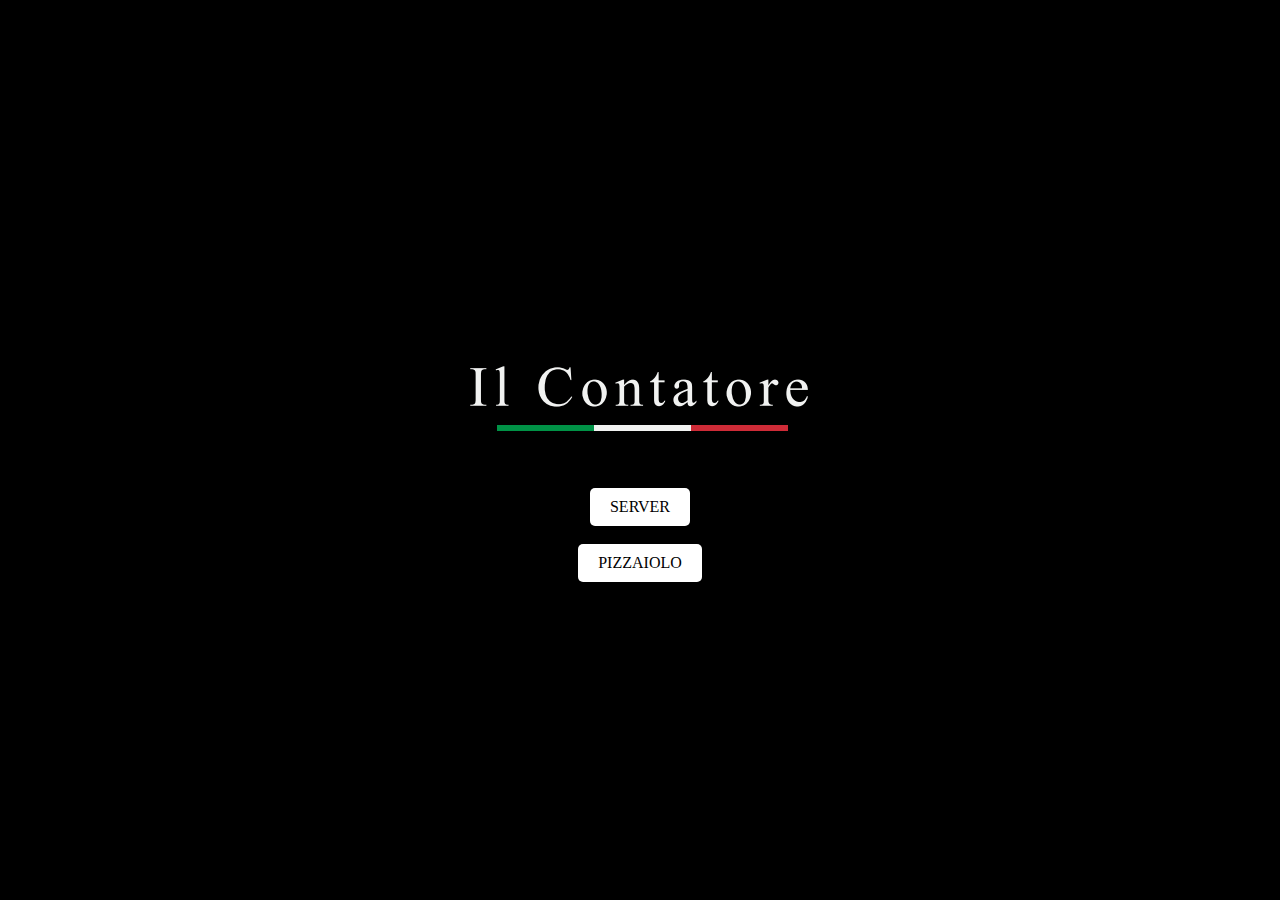
<file: ui/index.html>
<!DOCTYPE html>
<html lang="en">
<head>
  <meta charset="UTF-8">
  <meta name="viewport" content="width=device-width, initial-scale=1.0">
  <title>Il contatore</title>
</head>
<body>
     <header>
  <nav>
    <div>
          <img src="img/logo.png" class="logo" alt="logo"/>
    </div>      
  </nav>
  </header>
    <a href="http://localhost:5500/ui/server/form_server.html">SERVER</a>
  <br>
  <a href="http://localhost:5500/ui/pizzaiolo/pizzaiolo.html">PIZZAIOLO</a>

</body>
</html>
<style>
    *{
    font-family: 'Times New Roman', Times, serif;
    /* background-color: black; */
}
body{
    margin: 0;
    background-color: black;
    display: flex;
      flex-direction: column;
      align-items: center;
      justify-content: center;
      height: 100vh;
      margin: 0;
}
nav {
    display: flex;
    justify-content: center;
    align-items: center;
}
a {
      color: black;
      text-decoration: none;
      background-color: white; /* Adding a background color for better visibility */
      padding: 10px 20px;
      border-radius: 5px;
    }
</style>
</file>
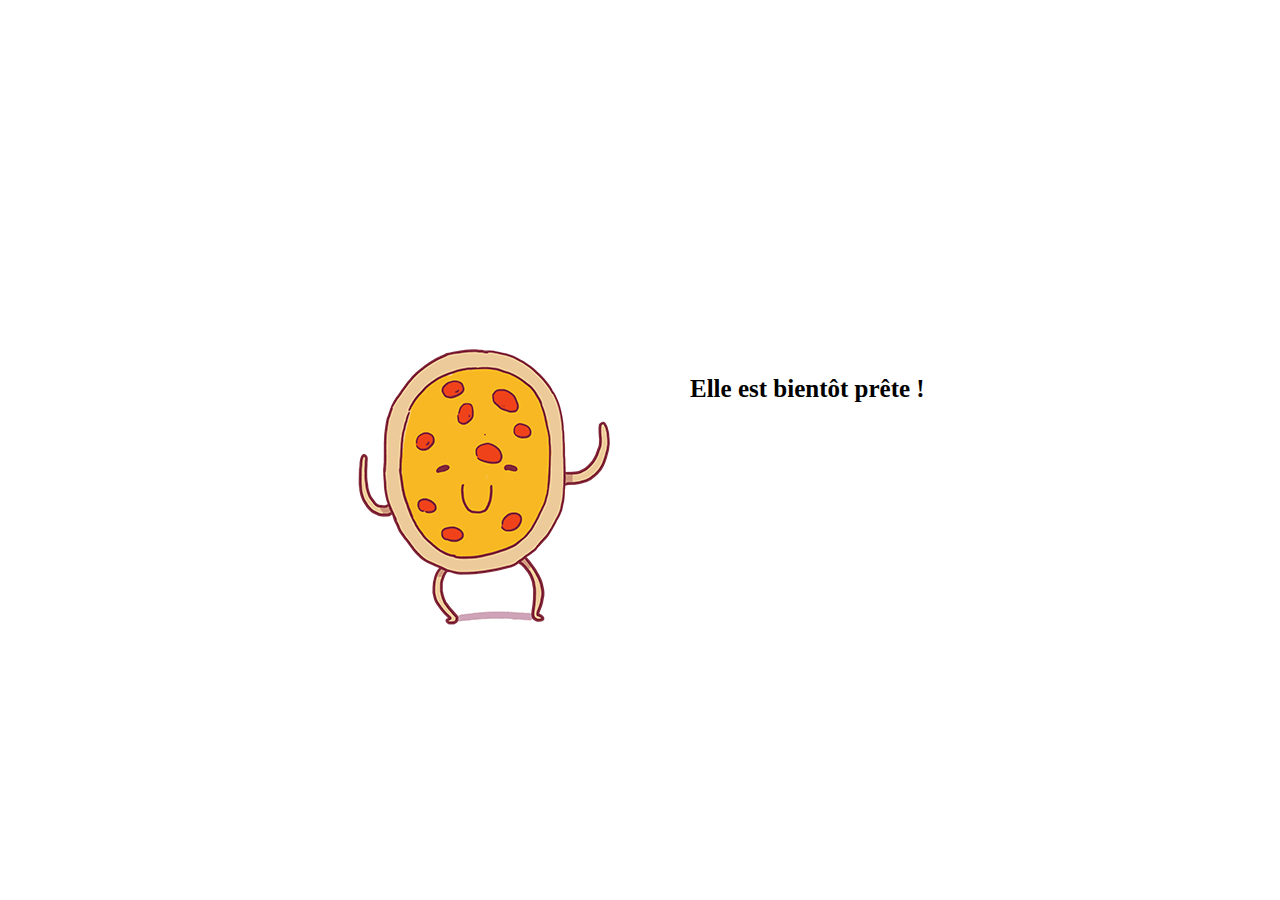
<file: ui/animation.html>
<!DOCTYPE html>
<html lang="en">
<head>
  <meta charset="UTF-8">
  <meta name="viewport" content="width=device-width, initial-scale=1.0">
  <link rel="stylesheet" href="animation.css">
  <title>Animation client</title>
</head>

<body>

<div class="countdown-container">
  <div id="countdown" class="countdown"></div>
</div>

<img src="./img/pizza-53.gif" alt="GIF animé">

<div class="pizza-container">
    <div class="pizza">
        <p><b>Elle est bientôt prête !</p>
    </div>
    <div class="progress-bar" style="animation: bakePizza 600s linear"></div>
</div>



</body>
</html>
</file>
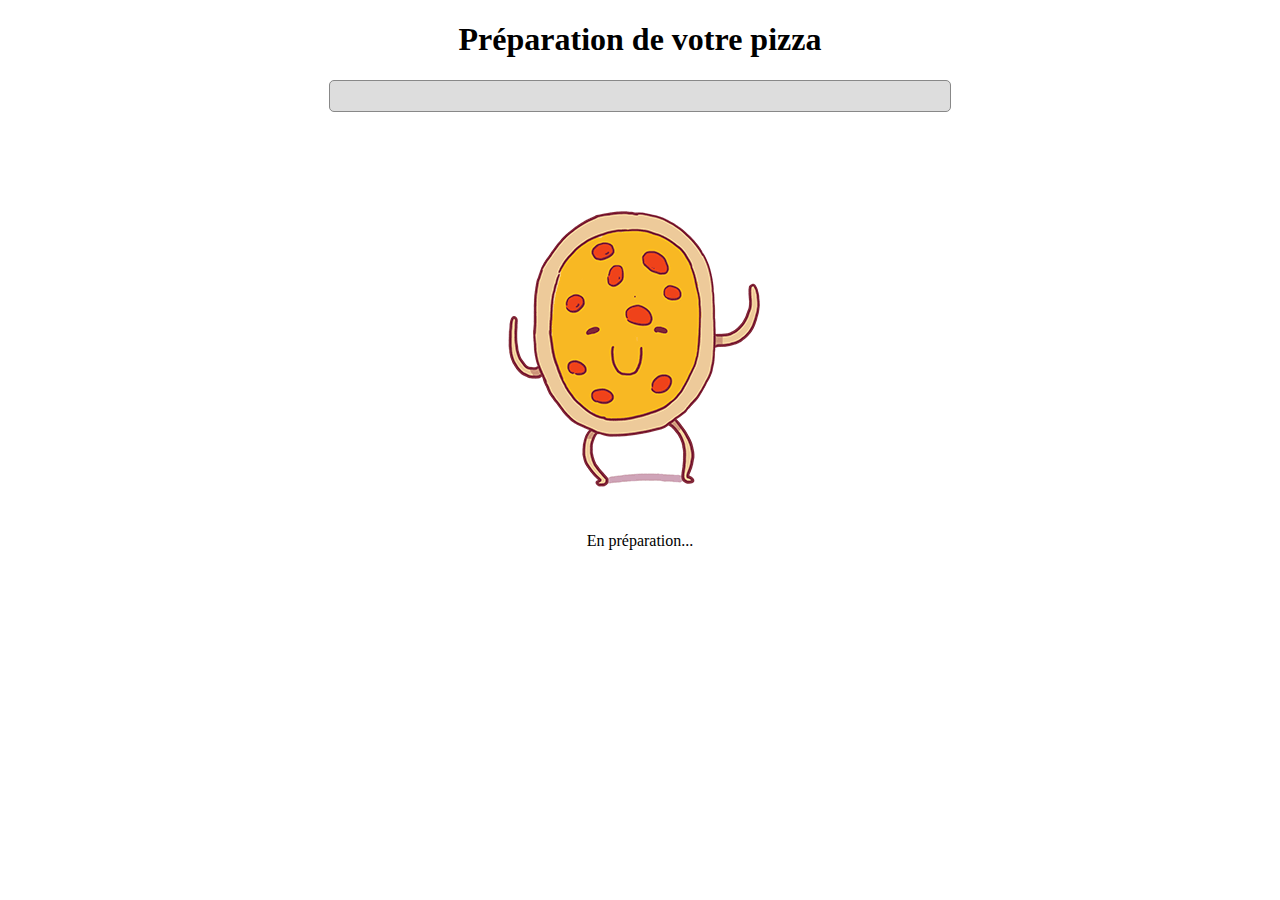
<file: ui/client/animation.html>
<!DOCTYPE html>
<html lang="en">
<head>
  <meta charset="UTF-8">
  <meta name="viewport" content="width=device-width, initial-scale=1.0">
  <link rel="stylesheet" href="../client/animation.css">
  <script src="animation.js"></script>

  <title>Animation client</title>
</head>

<body>
  <h1>Préparation de votre pizza</h1>
  <div class="progress-container">
      <div id="progressBar"></div>
  </div>
  <img src="../img/pizza-53.gif" alt="GIF animé">

  <p id="progressText">En préparation...</p>

  <script src="../client/animation.js"></script>
</body>
</html>

</body>
</html>

<!--<progress id="progressBar" max="100"></progress>
</file>
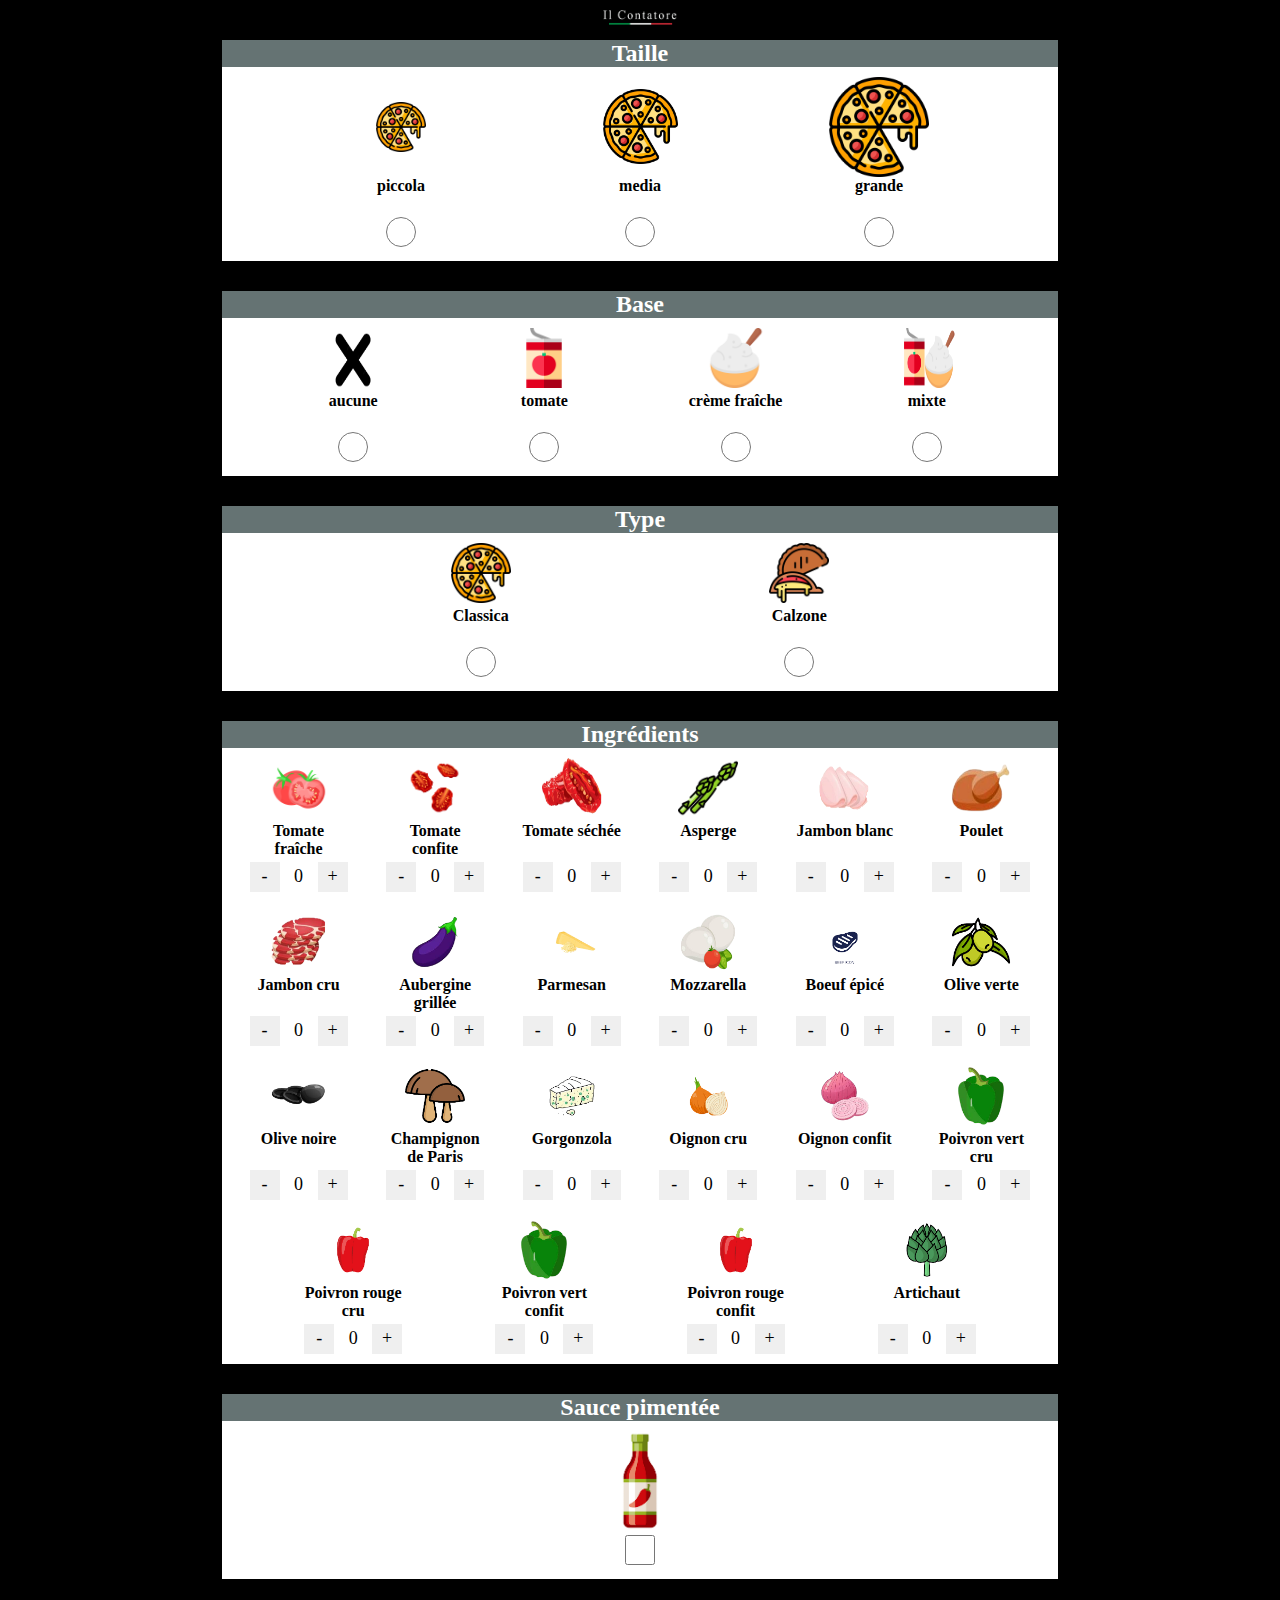
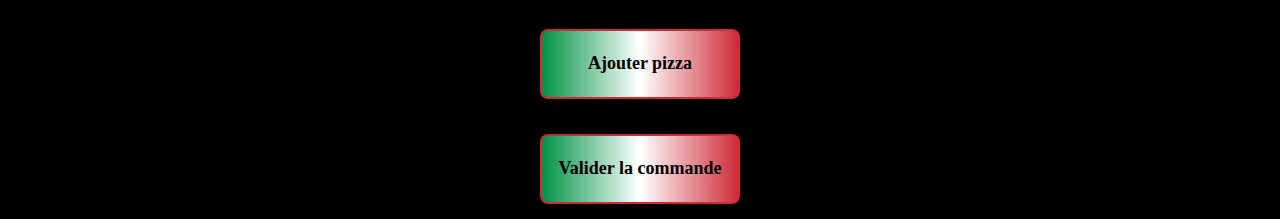
<file: ui/server/form_server.html>
<!DOCTYPE html>
<html lang="en">
<head>
    <meta charset="UTF-8">
    <meta name="viewport" content="width=device-width, initial-scale=1.0">
    <title>serveur</title>
    <link rel="stylesheet" href="styles-server.css">
    <!-- <link href="https://cdn.jsdelivr.net/npm/bootstrap@5.3.2/dist/css/bootstrap.min.css" rel="stylesheet" integrity="sha384-T3c6CoIi6uLrA9TneNEoa7RxnatzjcDSCmG1MXxSR1GAsXEV/Dwwykc2MPK8M2HN" crossorigin="anonymous"> -->
    <script src="https://cdn.jsdelivr.net/npm/bootstrap@5.3.2/dist/js/bootstrap.bundle.min.js" integrity="sha384-C6RzsynM9kWDrMNeT87bh95OGNyZPhcTNXj1NW7RuBCsyN/o0jlpcV8Qyq46cDfL" crossorigin="anonymous" defer></script>
    <script src="max-ingredients.js" defer></script>
    <script src="server.js" defer></script>
    <script src="formulaire.js" defer></script>
    <!-- Add this script tag to include the qrcode.js library -->

</head>
<body>
    <header>
        <nav>
          <div>
            <img src="../img/logo.png" class="logo" alt="logo" width="100"/>
          </div>      
        </nav>
    </header>
    <div class="qrcode">
        <img src="../img/qrcode.png" alt="qr-code">
    </div>
  
    <form id="pizzaForm">
        <div class="container"> <!-- choose size of your pizza -->
            <h2>Taille</h2>
            <div class="row">
                <div class="col">
                    <div class="pizza">
                        <img src="../img/pizza.png" width="50" height="50">
                    </div>
                    <label for="piccola" class="descript" >piccola</label>
                    <input type="radio" name="size" id="piccola" value="piccola" data-price="9.20" required>
                </div>
                <div class="col">
                    <div class="pizza">
                        <img src="../img/pizza.png" width="75" height="75">
                    </div>
                    <label for="media" class="descript">media</label>
                    <input type="radio" name="size" id="media" value="media" data-price="11.20" required>
                </div>
                <div class="col">
                    <div class="pizza">
                        <img src="../img/pizza.png" width="100" height="100">
                    </div>
                    <label for="grande" class="descript">grande</label>
                    <input type="radio" name="size" id="grande" value="grande" data-price="13.20" required>
                </div>
            </div>
        </div>
        <div class="container"> <!-- choose ur base -->
            <h2>Base</h2>
            <div class="row">
                <div class="col">
                    <img class="base" src="../img/croix-removebg-preview.png" alt="">
                    <label for="aucune" class="descript">aucune</label>
                    <input required type="radio" name="base" id="aucune" value="aucune" data-price="0.00">
                </div>
                <div class="col">
                    <img class="base" src="../img/sauce-tomate.png" alt="">
                    <label for="tomate" class="descript">tomate</label>
                    <input required type="radio" name="base" id="tomate" value="tomate" data-price="0.80">
                </div>
                <div class="col">
                    <img class="base" src="../img/creme-fraiche.png" alt="">
                    <label for="crèmefraiche" class="descript">crème fraîche</label>
                    <input required type="radio" name="base" id="crèmefraiche" value="crème fraiche" data-price="0.80">
                </div>
                <div class="col">
                    <img class="base" src="../img/mixte.png" alt="">
                    <label for="mixte" class="descript">mixte</label>
                    <input required type="radio" name="base" id="mixte" value="mixte" data-price="0.80">
                </div>
            </div>
        </div>

        <div class="container"> <!-- choose ur type -->
            <h2>Type</h2>
            <div class="row">
                <div class="col">
                    <img class="type" src="../img/pizza.png" alt="">
                    <label for="classica" class="descript">Classica</label>
                    <input required type="radio" value="classica" name="type" id="classica">
                </div>
                <div class="col">
                    <img class="type" src="../img/calzone.png" alt="">
                    <label for="calzone" class="descript">Calzone</label>
                    <input required type="radio" value="calzone" name="type" id="calzone">
                </div>
            </div>
        </div>
        <div class="container">
            <h2>Ingrédients</h2>
            <div class="row">
                <div class="col">
                    <img class="ingrédient" src="../img/tomate.png" alt="">
                    <label for="tomate fraiche" class="descript">Tomate fraîche</label>
                    <!-- <input class="quantity" type="text" name="ingredients" value="" id="tomate fraiche"> -->
                    <input class="moins" type="button" value="-" />
                    <input id ="tomate fraiche" class="quantity" type="text" value="0" name="ingredients" data-price="0.80"/>
                    <input class="plus" type="button" value="+" />
                </div>
                <div class="col">
                    <img class="ingrédient" src="../img/tomate_confite-removebg-preview.png" alt="">
                    <label for="tomate confite" class="descript">Tomate confite</label>
                    <input class="moins" type="button" value="-" />
                    <input class="quantity" type="text" name="ingredients"  value="0" id="tomate confite" data-price="0.80">
                    <input class="plus" type="button" value="+" />
                </div>
                <div class="col">
                    <img class="ingrédient" src="../img/tomate_séchée-removebg-preview.png" alt="">
                    <label for="tomate séchée" class="descript">Tomate séchée</label>
                    <input class="moins" type="button" value="-" />
                    <input class="quantity" type="text" name="ingredients"  value="0" id="tomate séchée" data-price="0.80">
                    <input class="plus" type="button" value="+" />
                </div>
                <div class="col">
                    <img class="ingrédient" src="../img/asperges.png" alt="">
                    <label for="asperge" class="descript">Asperge</label>
                    <input class="moins" type="button" value="-" />
                    <input class="quantity" type="text" name="ingredients"   value="0" id="asperge" data-price="0.80">
                    <input class="plus" type="button" value="+" />
                </div>
                <div class="col">
                    <img class="ingrédient" src="../img/jambonBlanc.png" alt="">
                    <label for="Jambon blanc" class="descript">Jambon blanc</label>
                    <input class="moins" type="button" value="-" />
                    <input class="quantity" type="text" name="ingredients"   value="0" id="Jambon blanc" data-price="0.80">
                    <input class="plus" type="button" value="+" />
                </div>
                <div class="col">
                    <img class="ingrédient" src="../img/poulet-removebg-preview.png" alt="">
                    <label for="Poulet" class="descript">Poulet</label>
                    <input class="moins" type="button" value="-" />
                    <input class="quantity" type="text" name="ingredients"   value="0" id="Poulet" data-price="0.80">
                    <input class="plus" type="button" value="+" />
                </div>
                <div class="col">
                    <img class="ingrédient" src="../img/jambonCru.png" alt="">
                    <label for="Jambon cru" class="descript">Jambon cru</label>
                    <input class="moins" type="button" value="-" />
                    <input class="quantity" type="text" name="ingredients"   value="0" id="Jambon cru" data-price="0.80">
                    <input class="plus" type="button" value="+" />
                </div>
                <div class="col">
                    <img class="ingrédient" src="../img/aubergine.png" alt="">
                    <label for="Aubergine grillée" class="descript">Aubergine grillée</label>
                    <input class="moins" type="button" value="-" />
                    <input class="quantity" type="text" min="0" max="2"name="ingredients"   value="0" id="Aubergine grillée" data-price="0.80">
                    <input class="plus" type="button" value="+" />
                </div>
                <div class="col">
                    <img class="ingrédient" src="../img/parmesan-removebg-preview.png" alt="">
                    <label for="Parmesan" class="descript">Parmesan</label>
                    <input class="moins" type="button" value="-" />
                    <input class="quantity" type="text" name="ingredients"   value="0" id="Parmesan" data-price="0.80">
                    <input class="plus" type="button" value="+" />
                </div>
                <div class="col">
                    <img class="ingrédient" src="../img/moza-removebg-preview.png" alt="">
                    <label for="Mozzarella" class="descript">Mozzarella</label>
                    <input class="moins" type="button" value="-" />
                    <input class="quantity" type="text" name="ingredients"   value="0" id="Mozzarella" data-price="0.80">
                    <input class="plus" type="button" value="+" />
                </div>
                <div class="col">
                    <img class="ingrédient" src="../img/boeuf-removebg-preview.png" alt="">
                    <label for="Boeuf épicé" class="descript">Boeuf épicé</label>
                    <input class="moins" type="button" value="-" />
                    <input class="quantity" type="text" name="ingredients"  value="0" id="Boeuf épicé" data-price="0.80">
                    <input class="plus" type="button" value="+" />
                </div>
                <div class="col">
                    <img class="ingrédient" src="../img/olive_verte-removebg-preview.png" alt="">
                    <label for="Olive verte" class="descript">Olive verte</label>
                    <input class="moins" type="button" value="-" />
                    <input class="quantity" type="text" name="ingredients"   value="0" id="Olive verte" data-price="0.80">
                    <input class="plus" type="button" value="+" />
                </div>
                <div class="col">
                    <img class="ingrédient" src="../img/olive_noire-removebg-preview.png" alt="">
                    <label for="Olive noire" class="descript">Olive noire</label>
                    <input class="moins" type="button" value="-" />
                    <input class="quantity" type="text" name="ingredients"  value="0" id="Olive noire" data-price="0.80">
                    <input class="plus" type="button" value="+" />
                </div>
                <div class="col">
                    <img class="ingrédient" src="../img/champi-removebg-preview.png" alt="">
                    <label for="Champignon de Paris" class="descript">Champignon de Paris</label>
                    <input class="moins" type="button" value="-" />
                    <input class="quantity" type="text" name="ingredients"   value="0" id="Champignon de Paris" data-price="0.80">
                    <input class="plus" type="button" value="+" />
                </div>
                <div class="col">
                    <img class="ingrédient" src="../img/gorgonzola-removebg-preview.png" alt="">
                    <label for="Gorgonzola" class="descript">Gorgonzola</label>
                    <input class="moins" type="button" value="-" />
                    <input class="quantity" type="text" name="ingredients"   value="0" id="Gorgonzola" data-price="0.80">
                    <input class="plus" type="button" value="+" />
                </div>
                <div class="col">
                    <img class="ingrédient" src="../img/oignonCru-removebg-preview.png" alt="">
                    <label for="Oignon cru" class="descript">Oignon cru</label>
                    <input class="moins" type="button" value="-" />
                    <input class="quantity" type="text" name="ingredients"  value="0" id="Oignon cru" data-price="0.80">
                    <input class="plus" type="button" value="+" />
                </div>
                <div class="col">
                    <img class="ingrédient" src="../img/oignon_confit-removebg-preview.png" alt="">
                    <label for="Oignon confit" class="descript">Oignon confit</label>
                    <input class="moins" type="button" value="-" />
                    <input class="quantity" type="text" name="ingredients"   value="0" id="Oignon confit" data-price="0.80">
                    <input class="plus" type="button" value="+" />
                </div>
                <div class="col">
                    <img class="ingrédient" src="../img/poivronVert-removebg-preview.png" alt="">
                    <label for="Poivron vert cru" class="descript">Poivron vert cru</label>
                    <input class="moins" type="button" value="-" />
                    <input class="quantity" type="text" name="ingredients"   value="0" id="Poivron vert cru" data-price="0.80">
                    <input class="plus" type="button" value="+" />
                </div>
                <div class="col">
                    <img class="ingrédient" src="../img/poivronRouge-removebg-preview.png" alt="">
                    <label for="Poivron rouge cru" class="descript">Poivron rouge cru</label>
                    <input class="moins" type="button" value="-" />
                    <input class="quantity" type="text" name="ingredients"   value="0" id="Poivron rouge cru" data-price="0.80">
                    <input class="plus" type="button" value="+" />
                </div>
                <div class="col">
                    <img class="ingrédient" src="../img/poivronVert-removebg-preview.png" alt="">
                    <label for="Poivron vert confit" class="descript">Poivron vert confit</label>
                    <input class="moins" type="button" value="-" />
                    <input class="quantity" type="text" name="ingredients"   value="0" id="Poivron vert confit" data-price="0.80">
                    <input class="plus" type="button" value="+" />
                </div>
                <div class="col">
                    <img class="ingrédient" src="../img/poivronRouge-removebg-preview.png" alt="">
                    <label for="Poivron rouge confit" class="descript">Poivron rouge confit</label>
                    <input class="moins" type="button" value="-" />
                    <input class="quantity" type="text" name="ingredients"   value="0" id="Poivron rouge confit" data-price="0.80">
                    <input class="plus" type="button" value="+" />
                </div>
                <div class="col">
                    <img class="ingrédient" src="../img/artichaut-removebg-preview.png" alt="">
                    <label for="Artichaut" class="descript">Artichaut</label>
                    <input class="moins" type="button" value="-" />
                    <input class="quantity" type="text" name="ingredients"  value="0" id="Artichaut" data-price="0.80">
                    <input class="plus" type="button" value="+" />
                </div>
            </div>
        </div>
        <div class="container">
            <h2>Sauce pimentée</h2>
            <div class="row">
                <div class="col">
                    <img src="../img/spicySauce.png" height="100" width="100">
                    <input class="quantity" type="checkbox" name="oil" id="saucePimentee">
                </div>
            </div>
        </div>
        <div class="button btn-validate">
            <input id="newPizza" type="button" value="Ajouter pizza">
        </div>
    </form>
    <div class="order-cards">

    </div>
    <input id="submit"   type="button" value="Valider la commande" >
</body>
</html>
</file>
<file: ui/animation.css>
body {
    display: flex;
    align-items: center;
    justify-content: center;
    height: 100vh;
    margin: 0;
    background-color: white;
    font-family: 'Times New Roman', Times, serif;
  }

  .pizza-container {
    position: relative;
    width: 300px;
    height: 200px;
  }

  .pizza {
    width: 300px;
    height: 100px;
    background-color:white;
    border-radius: 10px;
  }

  .pizza p {
    font-size: 25px;
  }

  .progress-bar {
    bottom: 0;
    left: 0;
    height: 20px;
    width: 0;
    background-color: green;
    border-radius: 10px;
    transition: width 500s linear;
  }
  
  @keyframes bakePizza {
    0% {
      width: 0;
    }
    50% {
      width: 50%;
    }
    100% {
      width: 100%;
    }
  }

  @media only screen and (max-width: 600px) and (orientation: landscape) {
    
    body {
      font-size: 14px;
      display: flex;
      flex-direction: column;
      align-items: center;
    }

    .progress-bar {
      height: 10px;
      display: flex;
      justify-content: center;
    }

    img{
      width: 1rem;
      height: 1rem;
      }

      .pizza-container {
        width: 100%;
      }
    
      p{
        font-size: 15px;
      }
  }
</file>
<file: ui/client/animation.css>
body {
  font-family: 'Times New Roman', Times, serif;
  text-align: center;
  margin: 20px;
}

h1 {
  color:black;
}

.progress-container {
  width: 50%;
  margin: auto;
  background-color: #ddd;
  border: 1px solid #888;
  height: 30px;
  border-radius: 5px;
  overflow: hidden;
  margin-top: 20px;
}

#progressBar {
  height: 100%;
  width: 0;
  background-color: green;
  text-align: center;
  line-height: 30px;
  color: white;
  font-weight: bold;
}
</file>
<file: ui/server/styles-server.css>
*{
    font-family: 'Times New Roman', Times, serif;
    /* background-color: black; */
}
body{
    margin: 0;
    background-color: black;
}
nav {
    display: flex;
    justify-content: center;
    align-items: center;
}
.container{
    width: 70%;
    margin: 0;
    margin: auto;
}
h2{
    text-align: center;
    color: white;
    margin: 30px 0 0;
    background-color: rgba(189, 215, 216, 0.534);
    margin: 0 30px 0;
}

.row{
    display: flex;
    flex-wrap: wrap;
    margin: 0 30px 30px;
    height: auto;
    background-color: white;
    justify-content: space-evenly;
    color: black;
    text-align: center;
}
.col{
    margin: 10px;
    width: 100px;
}
label{
    display: inline-block;
    /* vertical-align: middle; */
    width: 100%;
    height: 40px;
    margin: auto;
    justify-content: center;
}
.quantity{
    width: 30px;
    height: 30px;
    text-align: center;
}
.pizza{
    width: 100px;
    height: 100px;
    display: flex;
    margin: auto;
}
.pizza img{
    margin: auto;
}
.base, .type, .ingrédient{
    width: 60px;
    height: 60px;
}
.descript{
    font-weight: 600;
}
form{
    flex-direction: column;
    margin: auto;
    display: flex;
}
.button{
    text-align: center;
    gap: 10px;
}
#submit, #newPizza{
    background-color: grey;
    text-align: center;
    width: 150px;
    padding: 5px;
    font-size: large;
    margin-bottom: 20px;
    color: white;
    font-weight: 700;
}
input[type="radio"], input[type="checkbox"]{
    width: 30px;
    height: 30px;
    margin: 0;
}
input[type="button"], input[type="text"]{
    margin: 0;
    padding: 0;
    color: black;
    height: 30px;
    width: 30px;
    border-width: 0;
    font-size: large;
}

.btn-validate {
    /* background-color: white; */
    margin: 20px;
}

  .pizza-card {
    width: calc(33.33% - 20px); /* One-third of the page width with some margin */
    /* border: 1px solid #ccc; */
    padding: 20px;
    margin: 20px 10px; /* Adjusted margin for better spacing */
    box-sizing: border-box; /* Include padding and border in element's total width and height */
    float: left; /* Float the cards to display them in a row */
    background-color: white;
  }

  .pizza-details {
    font-size: 16px;
  }
  .order-number {
    font-size: 18px;
    font-weight: bold;
    margin-bottom: 10px;
  }

  #submit, #newPizza {
    background: linear-gradient(to right, #009246, #ffffff, #ce2b37);
    color: black;
    border: 2px solid #ce2b37;
    
    font-size: 18px;
    font-weight: bold;
    border-radius: 8px;
    cursor: pointer;
    display: block;
    margin: 0 auto 15px auto;
    text-align: center;
    width: 200px;
    height: 70px;
}


/*.price-card{
    color: white;
}*/
.qrcode {
    width: 100%;
    display: flex;
    justify-content: center;
    align-items: center;
    display: none;
}

.qrcode-visible {
    width: 100%;
    display: flex;
    justify-content: center;
    align-items: center;
}
</file>
